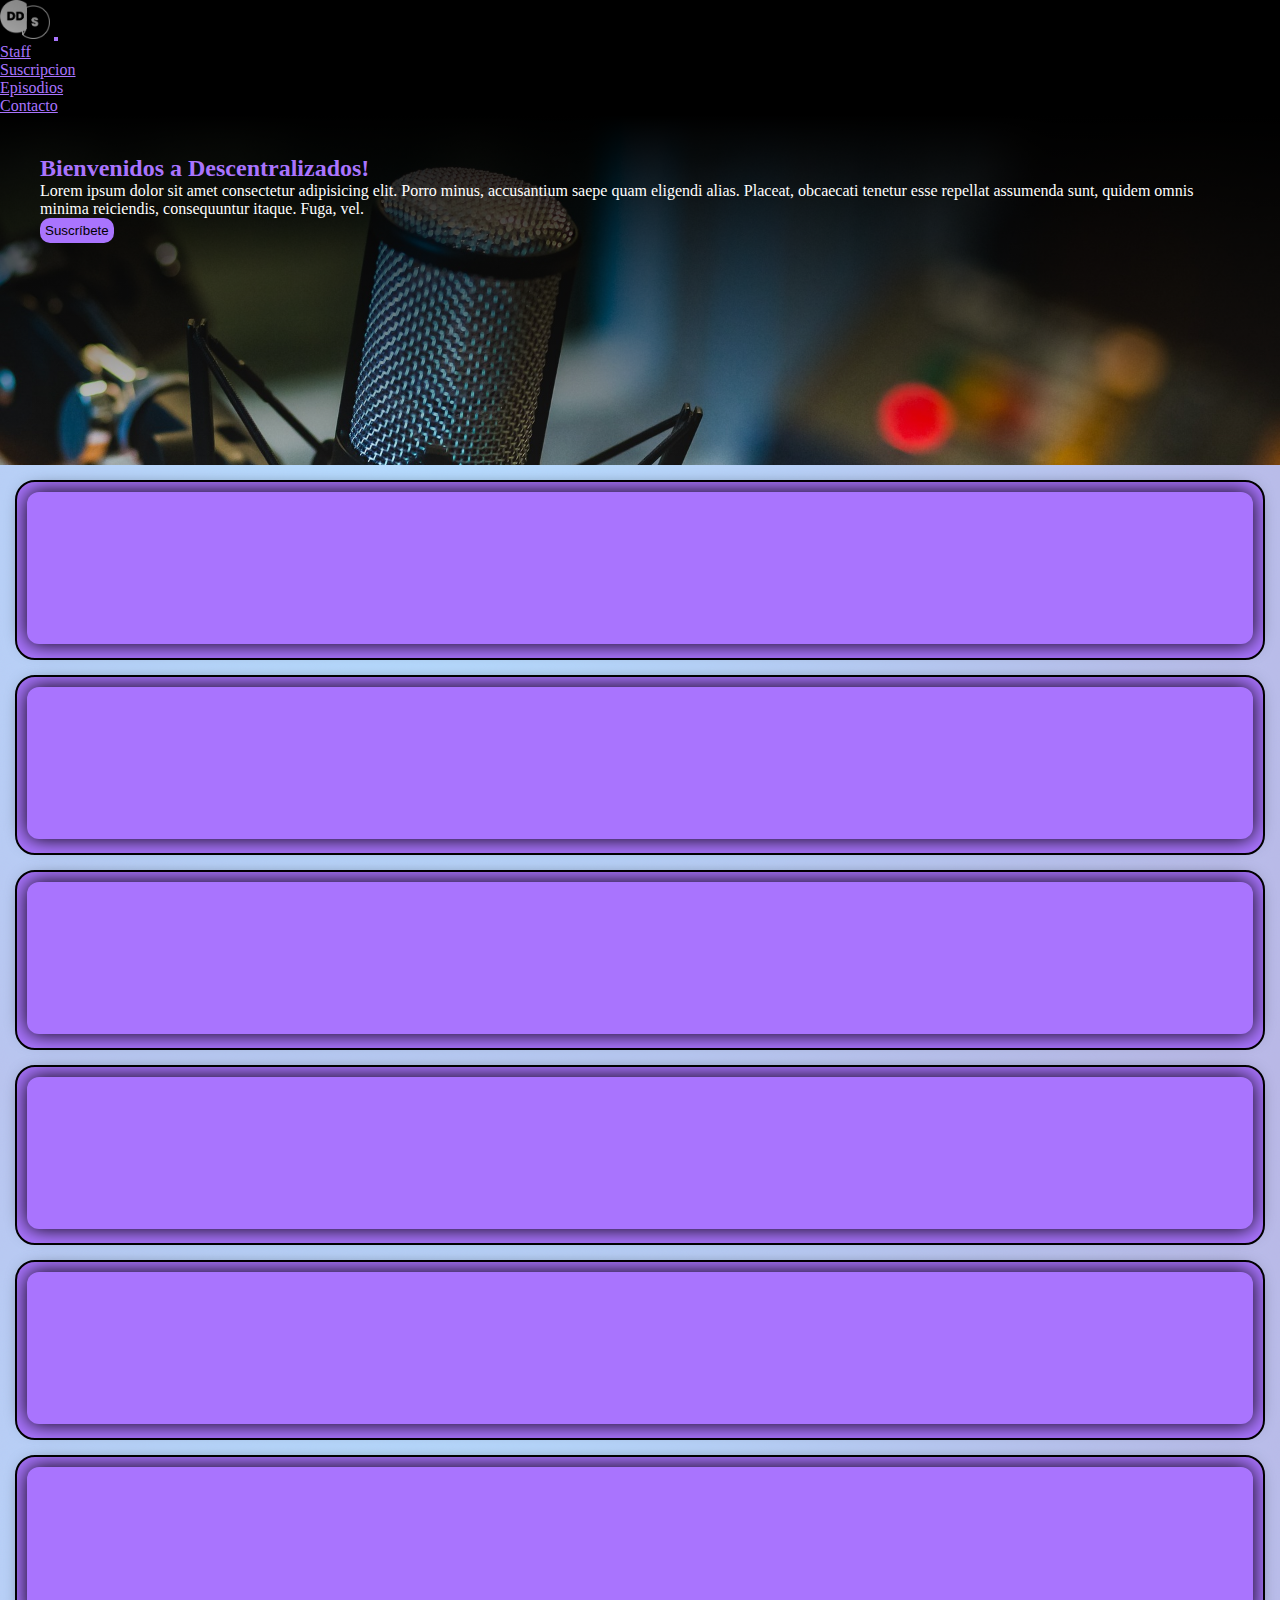
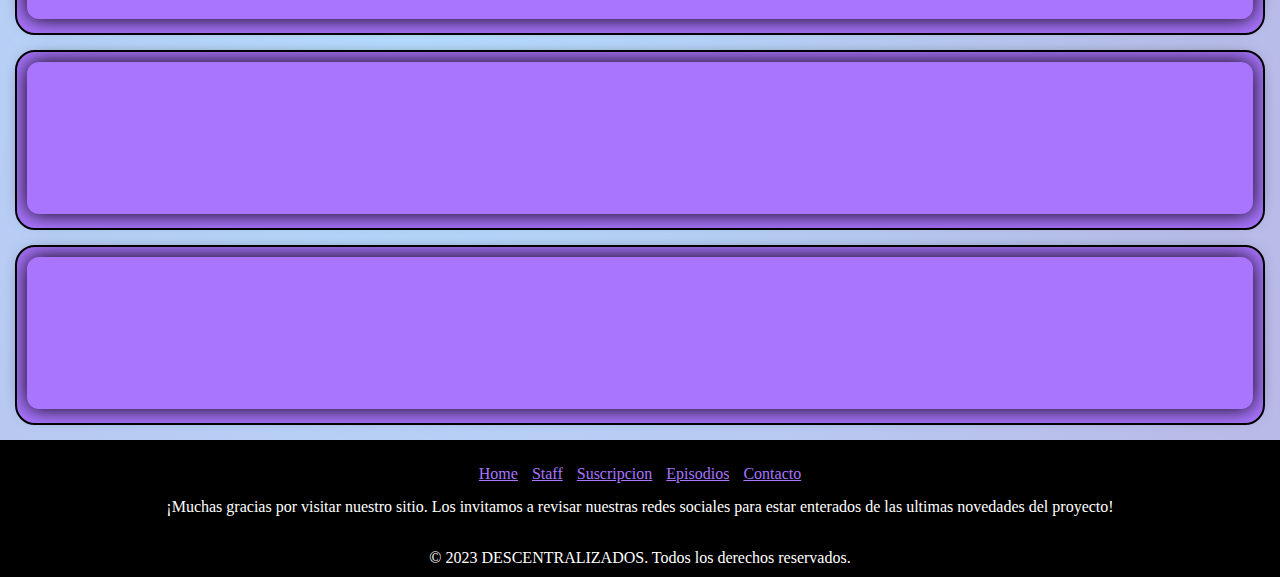
<file: index.html>
<!DOCTYPE html>
<html lang="es">
<head>
    <meta charset="UTF-8">
    <meta name="viewport" content="width=device-width, initial-scale=1.0">
    <link rel="stylesheet" href="https://cdn.jsdelivr.net/npm/bootstrap@4.6.2/dist/css/bootstrap.min.css" integrity="sha384-xOolHFLEh07PJGoPkLv1IbcEPTNtaed2xpHsD9ESMhqIYd0nLMwNLD69Npy4HI+N" crossorigin="anonymous"><!-- Version 4.6 Bootstrap - Enlace CSS BS https://getbootstrap.com/ -->
    <link rel="stylesheet" href="https://cdnjs.cloudflare.com/ajax/libs/font-awesome/6.4.0/css/all.min.css" integrity="sha512-iecdLmaskl7CVkqkXNQ/ZH/XLlvWZOJyj7Yy7tcenmpD1ypASozpmT/E0iPtmFIB46ZmdtAc9eNBvH0H/ZpiBw==" crossorigin="anonymous" referrerpolicy="no-referrer" />     <!-- Font Awesome - https://cdnjs.com/libraries/font-awesome  -->
    <link rel="stylesheet" href="style.css">
    <link rel="shortcut icon" href="Multimedia/Descentralizados Color.png" type="image/x-icon">
    <title>Descentralizados</title>
</head>

<body>
<!-- Barra de Navegacion - INICIO HTML -->
<header class="navbar navbar-expand-md bg-dark navbar-dark">
  <a class="navbar-brand" href="index.html"><img src="Multimedia/Descentralizados Color.png" alt="Logo Descentralizados"></a>
  <button class="navbar-toggler" type="button" data-toggle="collapse" data-target="#collapsibleNavbar">
      <i class="fa-solid fa-bars fa-fade" style="color: #a974fe;"></i>
  </button>
  <div class="collapse navbar-collapse" id="collapsibleNavbar">
    <ul class="navbar-nav">
      <li class="nav-item"><a class="nav-link" href="staff.html">Staff</a></li>
      <li class="nav-item"><a class="nav-link" href="suscripcion.html">Suscripcion</a></li>
      <li class="nav-item"><a class="nav-link" href="episodios.html">Episodios</a></li>
      <li class="nav-item"><a class="nav-link" href="contacto.html">Contacto</a></li>
    </ul>
  </div>  
</header>
<!-- Barra de Navegacion - FINAL HTML -->

<!-- Menu Introductorio - INICIO HTML -->
  <div class="menuHome">
    <h2>Bienvenidos a Descentralizados!</h2>
    <p>Lorem ipsum dolor sit amet consectetur adipisicing elit. Porro minus, accusantium saepe quam eligendi alias. Placeat, obcaecati tenetur esse repellat assumenda sunt, quidem omnis minima reiciendis, consequuntur itaque. Fuga, vel.</p>
    <button class="botonHome"><a href="suscripcion.html">Suscríbete</a></button>
  </div>
<!-- Menu Introductorio - FINAL HTML -->

<!-- Episodios - INICIO HTML -->
<div class="contenedorMenu">
  <iframe style="border-radius:12px" src="https://open.spotify.com/embed/episode/36jhtTAaBAgrGUNaOkL6gs?utm_source=generator" width="100%" height="152" frameBorder="0" allowfullscreen="" allow="autoplay; clipboard-write; encrypted-media; fullscreen; picture-in-picture" loading="lazy"></iframe>
</div>
<div class="contenedorMenu">
  <iframe style="border-radius:12px" src="https://open.spotify.com/embed/episode/2XREaEQm9pAJkrX5muXbEU?utm_source=generator" width="100%" height="152" frameBorder="0" allowfullscreen="" allow="autoplay; clipboard-write; encrypted-media; fullscreen; picture-in-picture" loading="lazy"></iframe>
</div>
<div class="contenedorMenu">
  <iframe style="border-radius:12px" src="https://open.spotify.com/embed/episode/1YO4WOPLbEbk5u4jvUTmdg?utm_source=generator" width="100%" height="152" frameBorder="0" allowfullscreen="" allow="autoplay; clipboard-write; encrypted-media; fullscreen; picture-in-picture" loading="lazy"></iframe>
</div>
<div class="contenedorMenu">
  <iframe style="border-radius:12px" src="https://open.spotify.com/embed/episode/7cYAQKIDZFRSmXX0Gq4DYp?utm_source=generator" width="100%" height="152" frameBorder="0" allowfullscreen="" allow="autoplay; clipboard-write; encrypted-media; fullscreen; picture-in-picture" loading="lazy"></iframe>
</div>
<div class="contenedorMenu">
  <iframe style="border-radius:12px" src="https://open.spotify.com/embed/episode/3Nn1q4bVbFsGu1psb9lOvh?utm_source=generator" width="100%" height="152" frameBorder="0" allowfullscreen="" allow="autoplay; clipboard-write; encrypted-media; fullscreen; picture-in-picture" loading="lazy"></iframe>
</div>
<div class="contenedorMenu">
  <iframe style="border-radius:12px" src="https://open.spotify.com/embed/episode/4oEmofHZTG3bTI5hqOf9H6?utm_source=generator" width="100%" height="152" frameBorder="0" allowfullscreen="" allow="autoplay; clipboard-write; encrypted-media; fullscreen; picture-in-picture" loading="lazy"></iframe>
</div>
<div class="contenedorMenu">
  <iframe style="border-radius:12px" src="https://open.spotify.com/embed/episode/2odkJjyDBw7R6q5Woi53jY?utm_source=generator" width="100%" height="152" frameBorder="0" allowfullscreen="" allow="autoplay; clipboard-write; encrypted-media; fullscreen; picture-in-picture" loading="lazy"></iframe>
</div>
<div class="contenedorMenu">
  <iframe style="border-radius:12px" src="https://open.spotify.com/embed/episode/4iYVO0EuRWA5OB7D2WST9O?utm_source=generator" width="100%" height="152" frameBorder="0" allowfullscreen="" allow="autoplay; clipboard-write; encrypted-media; fullscreen; picture-in-picture" loading="lazy"></iframe>
</div>
<!-- Episodios - INICIO HTML -->

<!-- Footer - INICIO HTML -->
<footer>
  <div class="navInferior">
    <a href="index.html">Home</a>
    <a href="staff.html">Staff</a>
    <a href="suscripcion.html">Suscripcion</a>
    <a href="episodios.html">Episodios</a>
    <a href="contacto.html">Contacto</a>
  </div>
  <p>¡Muchas gracias por visitar nuestro sitio. Los invitamos a revisar nuestras redes sociales para estar enterados de las ultimas novedades del proyecto!</p>
  <div class="redes"> 
    <a href="https://twitter.com/DDSWEB3" target="_blank" class="fa-brands fa-twitter fa-xl"></a>
    <a href="https://open.spotify.com/episode/7cYAQKIDZFRSmXX0Gq4DYp" target="_blank" class="fa-brands fa-spotify fa-xl"></a>
    <a href="https://www.twitch.tv/gamingweb3" target="_blank" class="fa-brands fa-twitch fa-xl"></a>
  </div>
  <p>© 2023 DESCENTRALIZADOS. Todos los derechos reservados.</p>
</footer>
<!-- Footer - FINAL HMTL -->

<!-- BS - SEPARATE INICIO -->
<script src="https://cdn.jsdelivr.net/npm/jquery@3.5.1/dist/jquery.slim.min.js" integrity="sha384-DfXdz2htPH0lsSSs5nCTpuj/zy4C+OGpamoFVy38MVBnE+IbbVYUew+OrCXaRkfj" crossorigin="anonymous"></script>
<script src="https://cdn.jsdelivr.net/npm/popper.js@1.16.1/dist/umd/popper.min.js" integrity="sha384-9/reFTGAW83EW2RDu2S0VKaIzap3H66lZH81PoYlFhbGU+6BZp6G7niu735Sk7lN" crossorigin="anonymous"></script>
<script src="https://cdn.jsdelivr.net/npm/bootstrap@4.6.2/dist/js/bootstrap.min.js" integrity="sha384-+sLIOodYLS7CIrQpBjl+C7nPvqq+FbNUBDunl/OZv93DB7Ln/533i8e/mZXLi/P+" crossorigin="anonymous"></script>
<!-- BS - SEPARATE FINAL -->

</body>

</html>
</file>
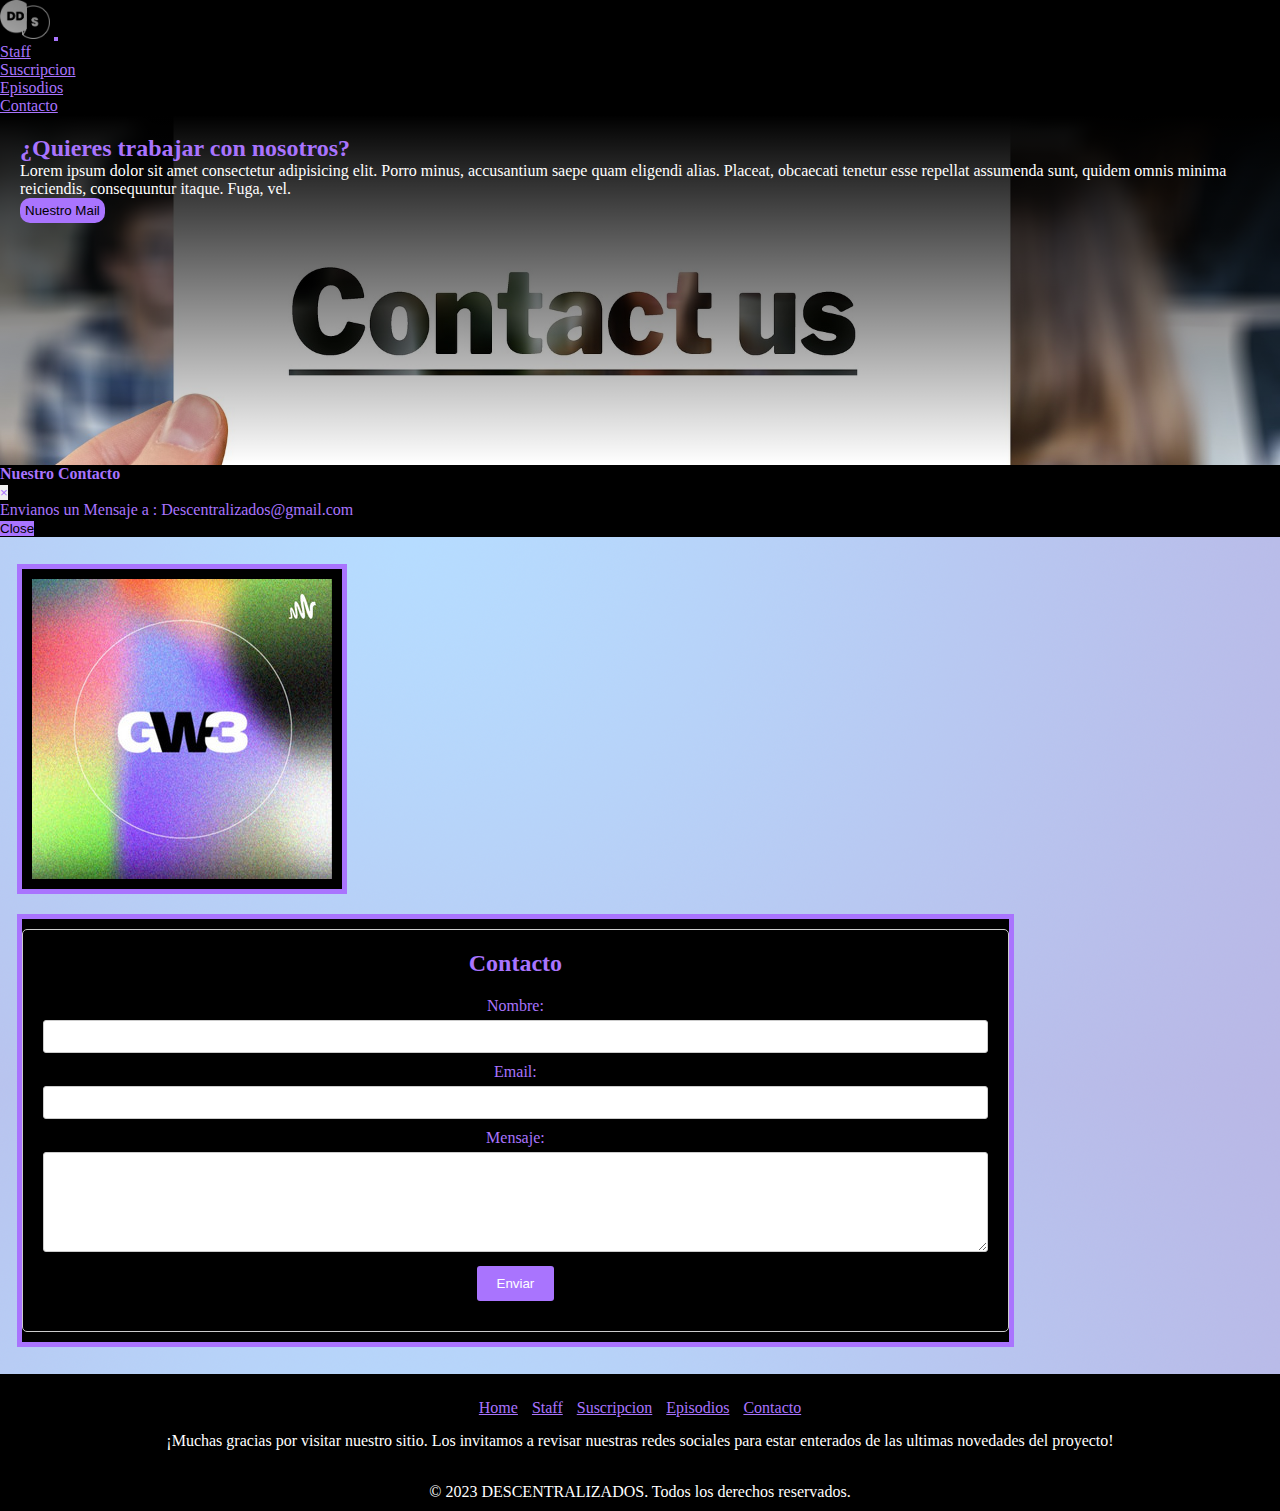
<file: contacto.html>
<!DOCTYPE html>
<html lang="es">
<head>
    <meta charset="UTF-8">
    <meta name="viewport" content="width=device-width, initial-scale=1.0">
    <link rel="stylesheet" href="https://cdn.jsdelivr.net/npm/bootstrap@4.6.2/dist/css/bootstrap.min.css" integrity="sha384-xOolHFLEh07PJGoPkLv1IbcEPTNtaed2xpHsD9ESMhqIYd0nLMwNLD69Npy4HI+N" crossorigin="anonymous"><!-- Version 4.6 Bootstrap - Enlace CSS BS https://getbootstrap.com/ -->
    <link rel="stylesheet" href="https://cdnjs.cloudflare.com/ajax/libs/font-awesome/6.4.0/css/all.min.css" integrity="sha512-iecdLmaskl7CVkqkXNQ/ZH/XLlvWZOJyj7Yy7tcenmpD1ypASozpmT/E0iPtmFIB46ZmdtAc9eNBvH0H/ZpiBw==" crossorigin="anonymous" referrerpolicy="no-referrer" />     <!-- Font Awesome - https://cdnjs.com/libraries/font-awesome  -->
    <link rel="stylesheet" href="style.css">
    <link rel="shortcut icon" href="Multimedia/Descentralizados Color.png" type="image/x-icon">
    <title>Descentralizados</title>
</head>

<body>
<!-- Barra de Navegacion - INICIO HTML -->
<header class="navbar navbar-expand-md bg-dark navbar-dark">
  <a class="navbar-brand" href="index.html"><img src="Multimedia/Descentralizados Color.png" alt="Logo Descentralizados"></a>
  <button class="navbar-toggler" type="button" data-toggle="collapse" data-target="#collapsibleNavbar">
      <i class="fa-solid fa-bars fa-fade" style="color: #a974fe;"></i>
  </button>
  <div class="collapse navbar-collapse" id="collapsibleNavbar">
    <ul class="navbar-nav">
      <li class="nav-item"><a class="nav-link" href="staff.html">Staff</a></li>
      <li class="nav-item"><a class="nav-link" href="suscripcion.html">Suscripcion</a></li>
      <li class="nav-item"><a class="nav-link" href="episodios.html">Episodios</a></li>
      <li class="nav-item"><a class="nav-link" href="contacto.html">Contacto</a></li>
    </ul>
  </div>  
</header>
<!-- Barra de Navegacion - FINAL HTML -->

<!-- Menu Introductorio - INICIO HTML -->
<div class="menuContacto">
  <h2>¿Quieres trabajar con nosotros?</h2>
  <p>Lorem ipsum dolor sit amet consectetur adipisicing elit. Porro minus, accusantium saepe quam eligendi alias. Placeat, obcaecati tenetur esse repellat assumenda sunt, quidem omnis minima reiciendis, consequuntur itaque. Fuga, vel.</p>
  <button type="button" class="botonContacto" data-toggle="modal" data-target="#myContact">Nuestro Mail</button>
</div>

<!-- Modal - CONTACTO INICIO - BOOTSRAP -->
<div class="modal" id="myContact">
  <div class="modal-dialog">
    <div class="modal-content">
      <!-- Modal Header -->
      <div class="modal-header">
        <h4 class="modal-title">Nuestro Contacto</h4>
        <button type="button" class="close" data-dismiss="modal">&times;</button>
      </div>
      <!-- Modal body -->
      <div class="modal-body">
      Envianos un Mensaje a : Descentralizados@gmail.com
      </div>
      <!-- Modal footer -->
      <div class="modal-footer">
        <button type="button" class="btn btn-danger" data-dismiss="modal">Close</button>
      </div>
    </div>
  </div>
</div>
<!-- Modal - CONTACTO FINAL - BOOTSTRAP -->

<!-- Menu Contacto - INICIO HTML -->
<div class="contenedorContact">
<div class="row">
  <div class="column-20">
    <img class="img-fluid" src="Multimedia/GamingWeb3.jpeg" alt="Imagen de ejemplo">
  </div>
  <div class="column-80">
    <div class="contactoBox">
      <h2>Contacto</h2>
      <form action="enviar.php" method="post">
        <div class="inputBox">
          <label for="nombre">Nombre:</label>
          <input type="text" id="nombre" name="nombre" required>
        </div>
        <div class="inputBox">
          <label for="email">Email:</label>
          <input type="email" id="email" name="email" required>
        </div>
        <div class="inputBox">
          <label for="mensaje">Mensaje:</label>
          <textarea id="mensaje" name="mensaje" required></textarea>
        </div>
        <div class="inputBox">
          <input type="submit" value="Enviar">
        </div>
      </form>
    </div>
  </div>
</div>
</div>
<!-- Menu Contacto - FINAL HTML -->

<!-- Footer - INICIO HTML -->
<footer>
  <div class="navInferior">
    <a href="index.html">Home</a>
    <a href="staff.html">Staff</a>
    <a href="suscripcion.html">Suscripcion</a>
    <a href="episodios.html">Episodios</a>
    <a href="contacto.html">Contacto</a>
  </div>
    <p>¡Muchas gracias por visitar nuestro sitio. Los invitamos a revisar nuestras redes sociales para estar enterados de las ultimas novedades del proyecto!</p>
    <div class="redes"> 
      <a href="https://twitter.com/DDSWEB3" target="_blank" class="fa-brands fa-twitter fa-xl"></a>
      <a href="https://open.spotify.com/episode/7cYAQKIDZFRSmXX0Gq4DYp" target="_blank" class="fa-brands fa-spotify fa-xl"></a>
      <a href="https://www.twitch.tv/gamingweb3" target="_blank" class="fa-brands fa-twitch fa-xl"></a>
    </div>
    <p>© 2023 DESCENTRALIZADOS. Todos los derechos reservados.</p>
</footer>
<!-- Footer - FINAL HMTL -->

<!-- BS - SEPARATE INICIO -->
<script src="https://cdn.jsdelivr.net/npm/jquery@3.5.1/dist/jquery.slim.min.js" integrity="sha384-DfXdz2htPH0lsSSs5nCTpuj/zy4C+OGpamoFVy38MVBnE+IbbVYUew+OrCXaRkfj" crossorigin="anonymous"></script>
<script src="https://cdn.jsdelivr.net/npm/popper.js@1.16.1/dist/umd/popper.min.js" integrity="sha384-9/reFTGAW83EW2RDu2S0VKaIzap3H66lZH81PoYlFhbGU+6BZp6G7niu735Sk7lN" crossorigin="anonymous"></script>
<script src="https://cdn.jsdelivr.net/npm/bootstrap@4.6.2/dist/js/bootstrap.min.js" integrity="sha384-+sLIOodYLS7CIrQpBjl+C7nPvqq+FbNUBDunl/OZv93DB7Ln/533i8e/mZXLi/P+" crossorigin="anonymous"></script>
<!-- BS - SEPARATE FINAL -->

</body>

</html>
</file>
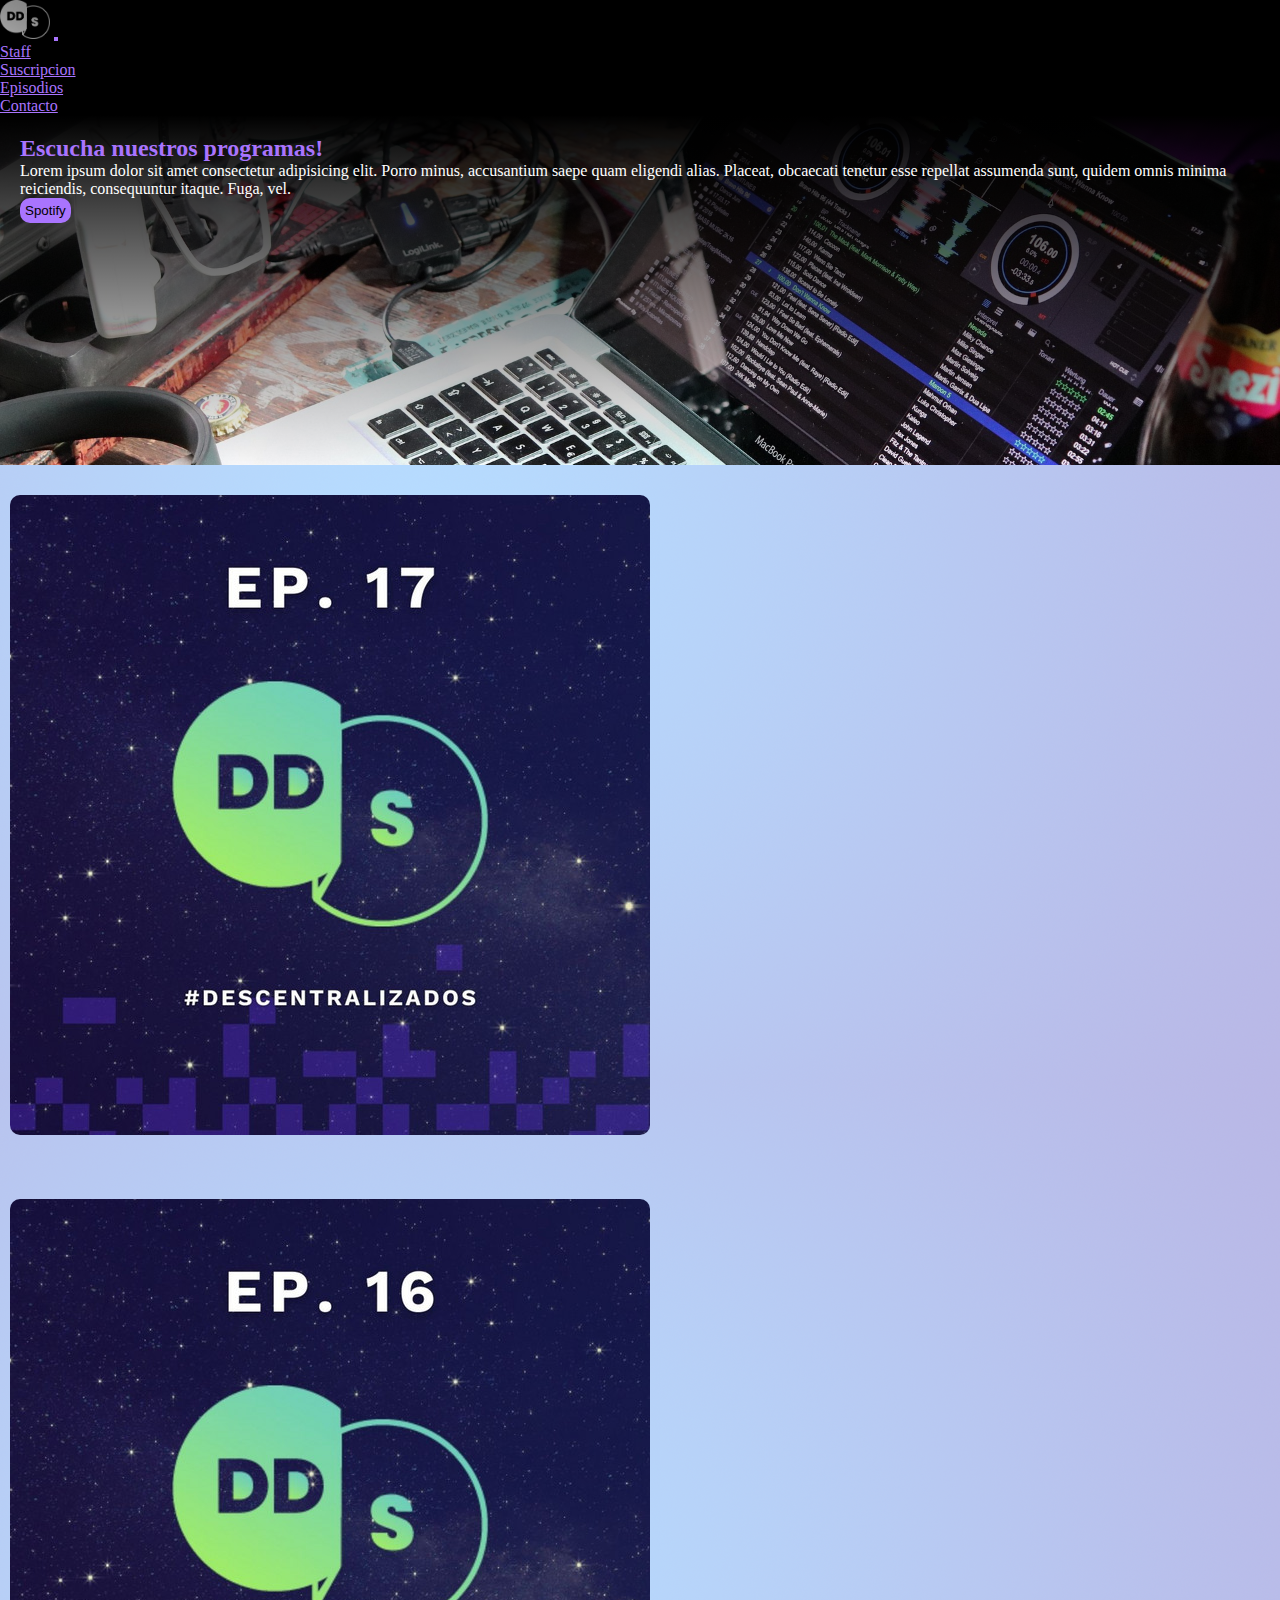
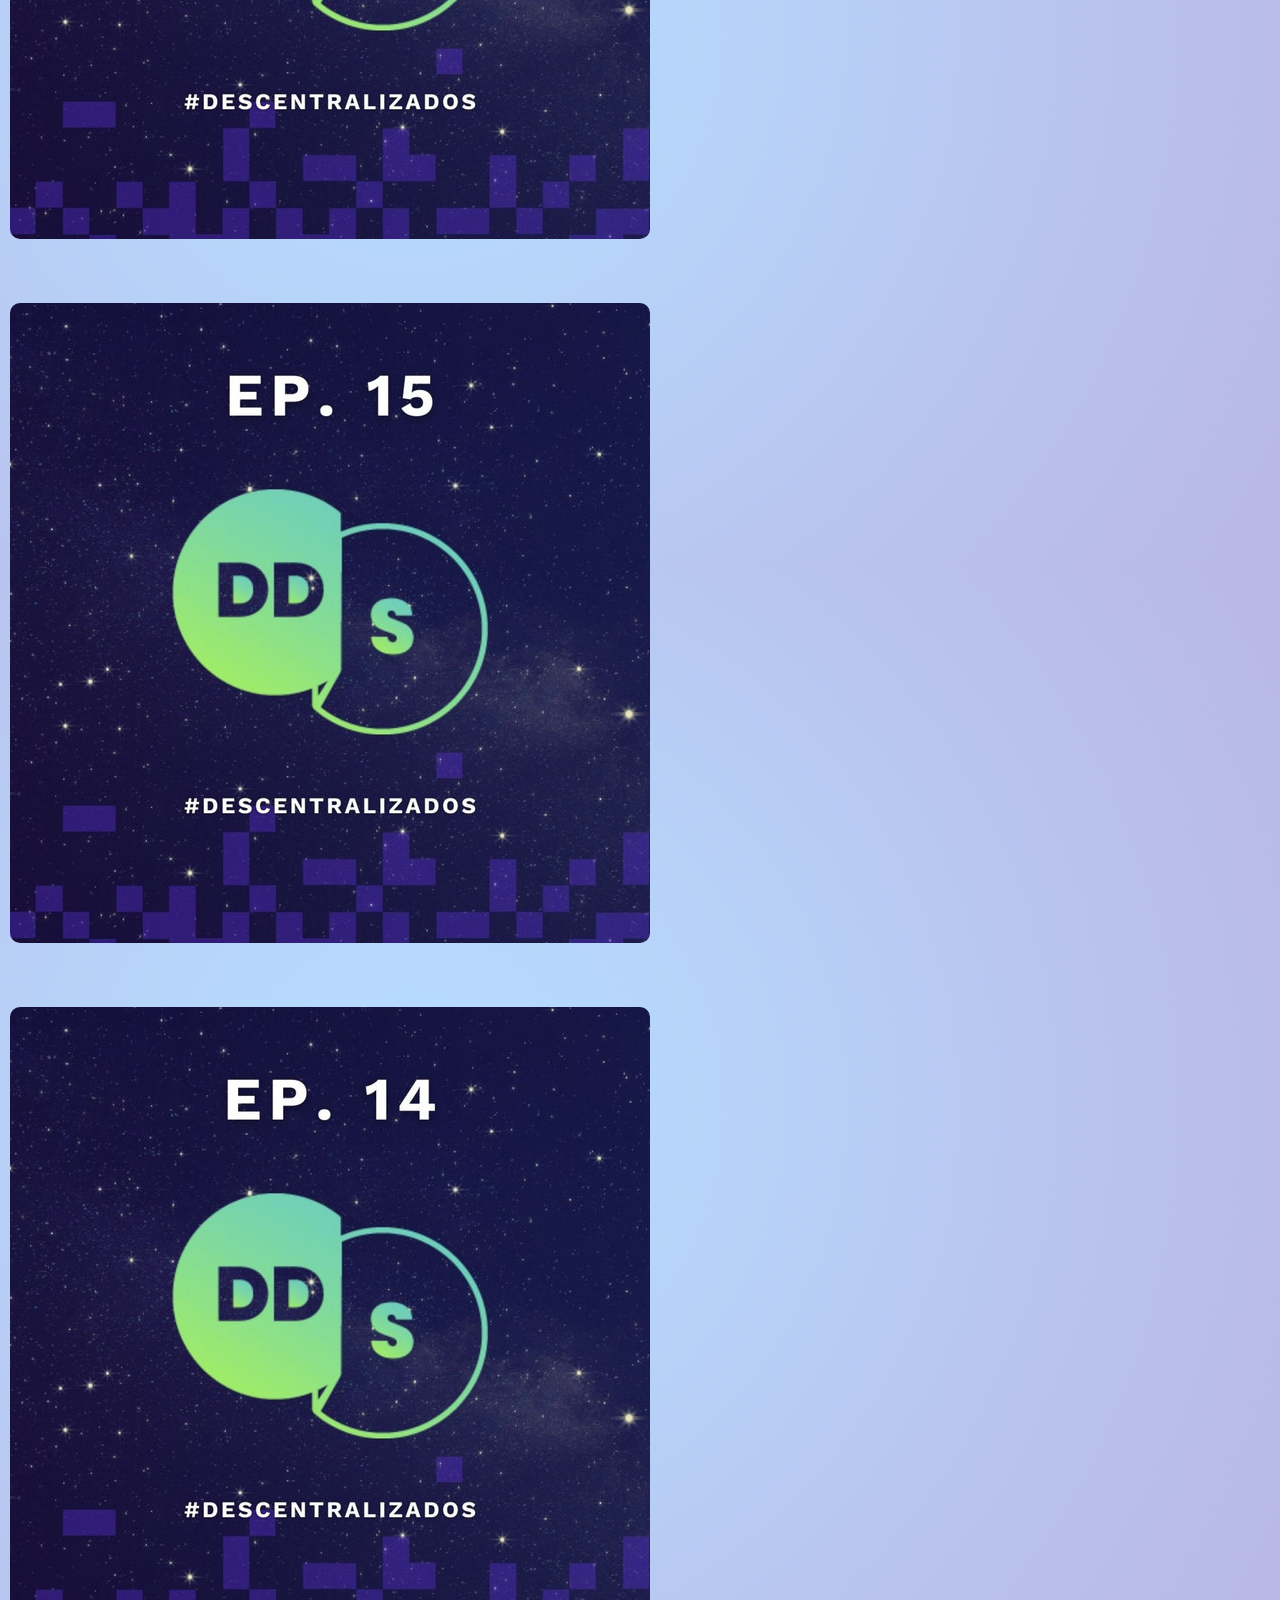
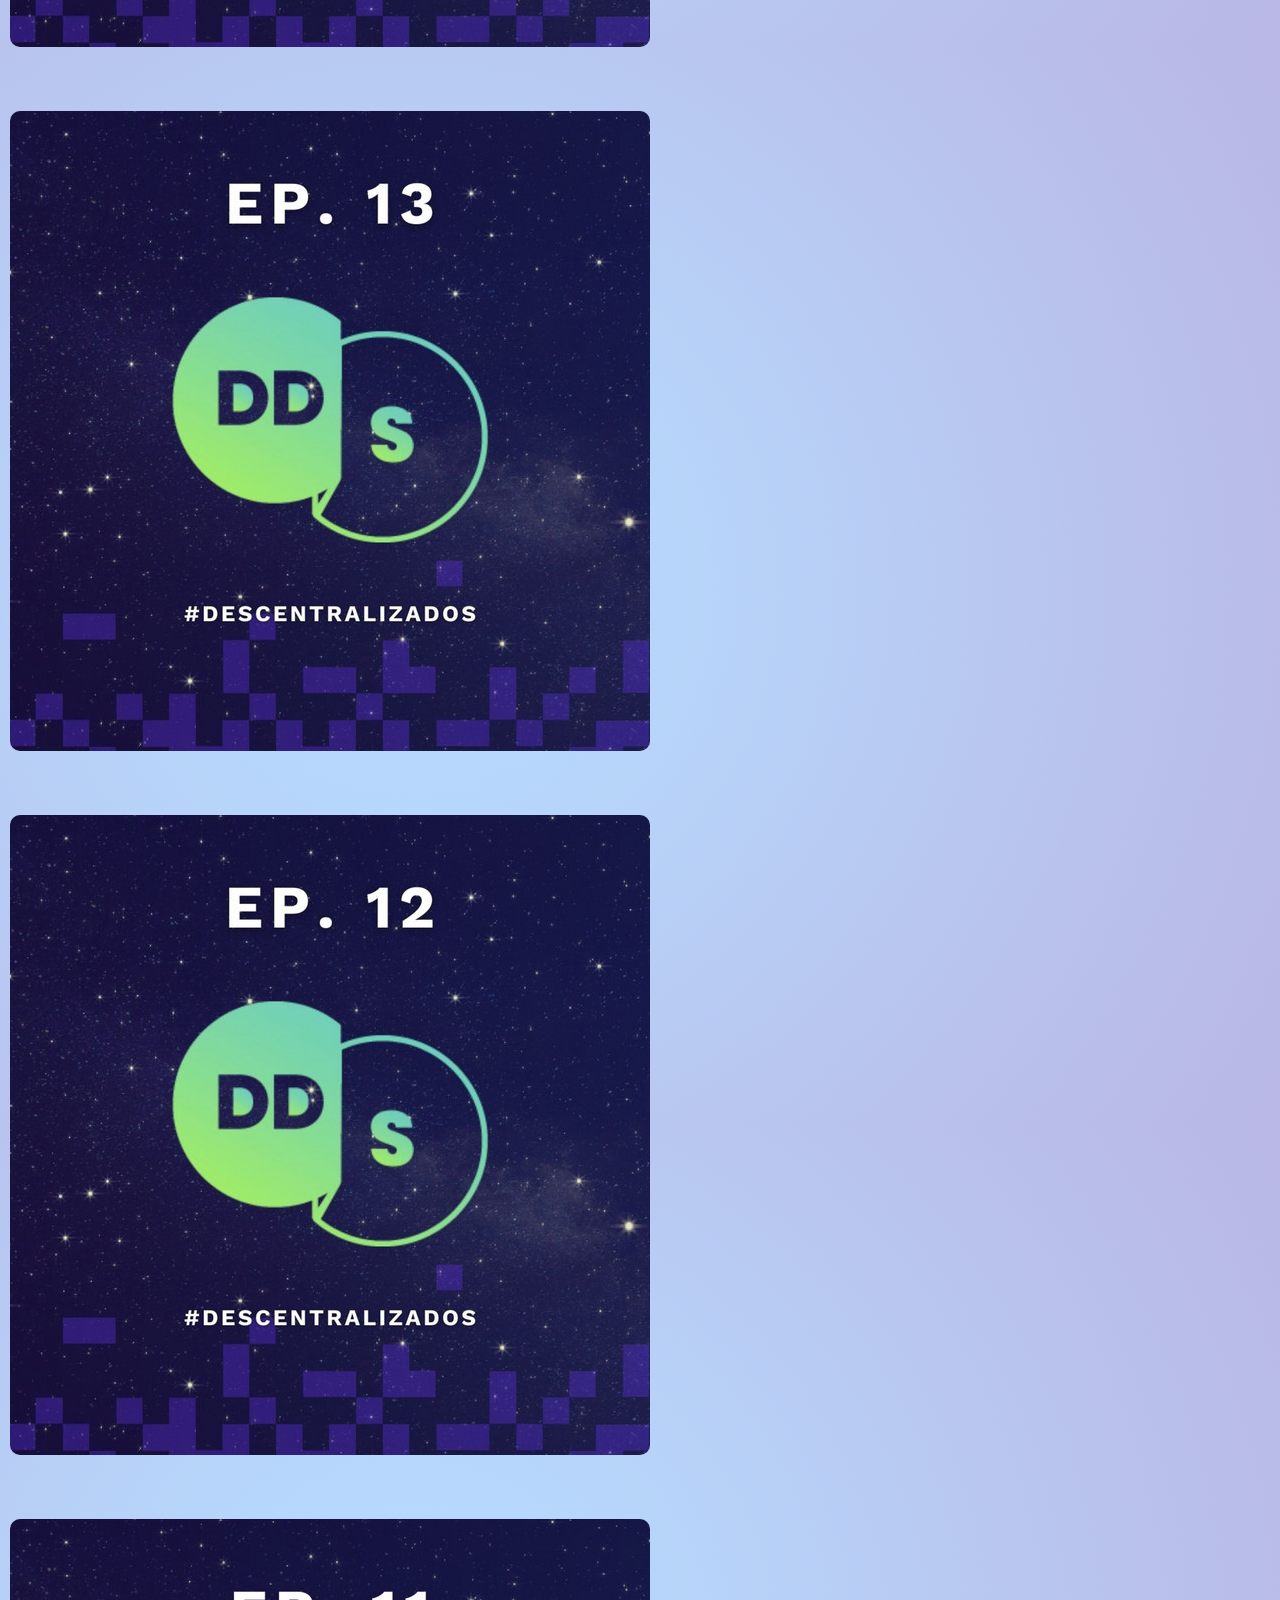
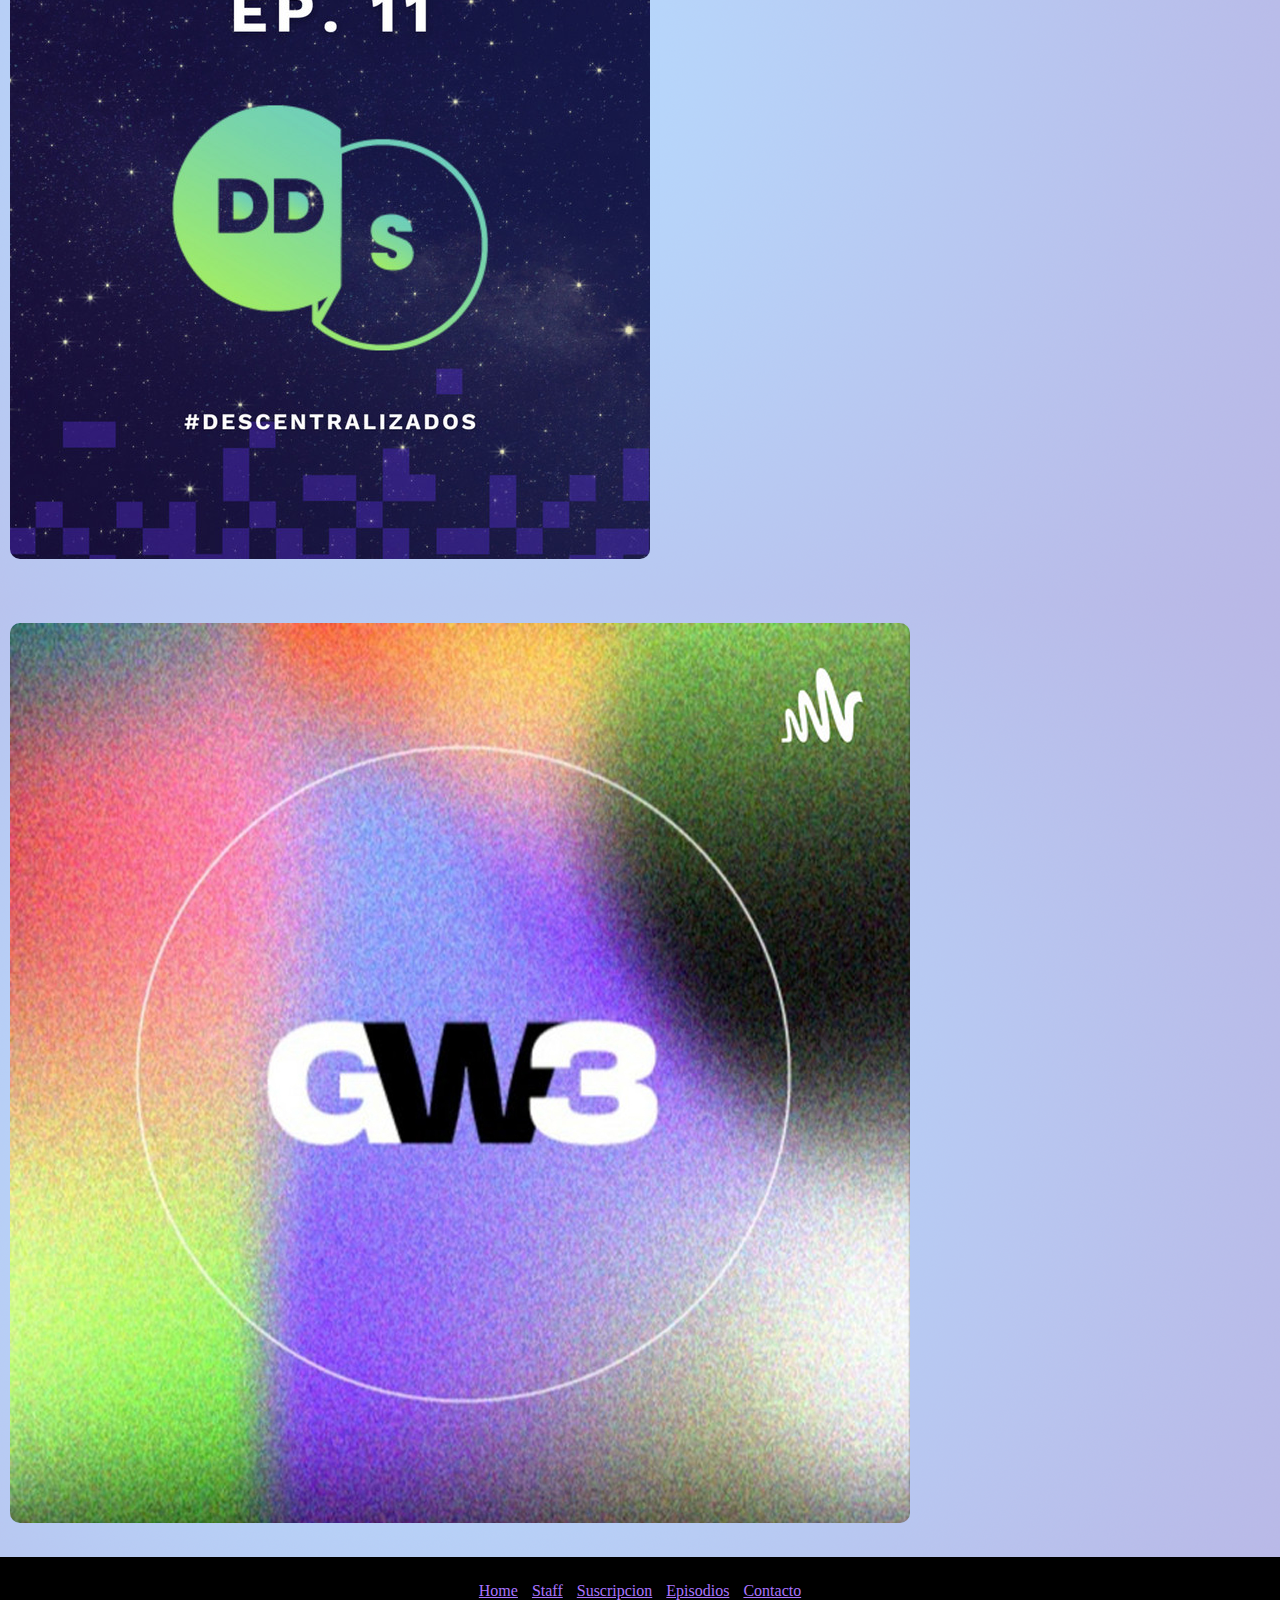
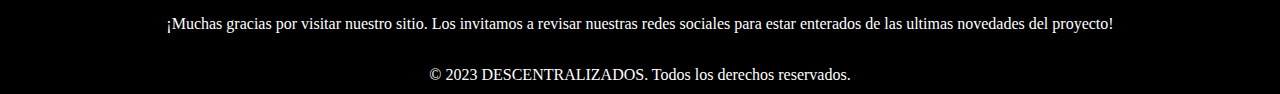
<file: episodios.html>
<!DOCTYPE html>
<html lang="es">
<head>
    <meta charset="UTF-8">
    <meta name="viewport" content="width=device-width, initial-scale=1.0">
    <link rel="stylesheet" href="https://cdn.jsdelivr.net/npm/bootstrap@4.6.2/dist/css/bootstrap.min.css" integrity="sha384-xOolHFLEh07PJGoPkLv1IbcEPTNtaed2xpHsD9ESMhqIYd0nLMwNLD69Npy4HI+N" crossorigin="anonymous"><!-- Version 4.6 Bootstrap - Enlace CSS BS https://getbootstrap.com/ -->
    <link rel="stylesheet" href="https://cdnjs.cloudflare.com/ajax/libs/font-awesome/6.4.0/css/all.min.css" integrity="sha512-iecdLmaskl7CVkqkXNQ/ZH/XLlvWZOJyj7Yy7tcenmpD1ypASozpmT/E0iPtmFIB46ZmdtAc9eNBvH0H/ZpiBw==" crossorigin="anonymous" referrerpolicy="no-referrer" />     <!-- Font Awesome - https://cdnjs.com/libraries/font-awesome  -->
    <link rel="stylesheet" href="style.css">
    <link rel="shortcut icon" href="Multimedia/Descentralizados Color.png" type="image/x-icon">
    <title>Descentralizados</title>
</head>

<body>
<!-- Barra de Navegacion - INICIO HTML -->
<header class="navbar navbar-expand-md bg-dark navbar-dark">
  <a class="navbar-brand" href="index.html"><img src="Multimedia/Descentralizados Color.png" alt="Logo Descentralizados"></a>
  <button class="navbar-toggler" type="button" data-toggle="collapse" data-target="#collapsibleNavbar">
      <i class="fa-solid fa-bars fa-fade" style="color: #a974fe;"></i>
  </button>
  <div class="collapse navbar-collapse" id="collapsibleNavbar">
    <ul class="navbar-nav">
      <li class="nav-item"><a class="nav-link" href="staff.html">Staff</a></li>
      <li class="nav-item"><a class="nav-link" href="suscripcion.html">Suscripcion</a></li>
      <li class="nav-item"><a class="nav-link" href="episodios.html">Episodios</a></li>
      <li class="nav-item"><a class="nav-link" href="contacto.html">Contacto</a></li>
    </ul>
  </div>  
</header>
<!-- Barra de Navegacion - FINAL HTML -->

<!-- Menu Introductorio - INICIO HTML -->
<div class="menuEpisod">
  <h2>Escucha nuestros programas!</h2>
  <p>Lorem ipsum dolor sit amet consectetur adipisicing elit. Porro minus, accusantium saepe quam eligendi alias. Placeat, obcaecati tenetur esse repellat assumenda sunt, quidem omnis minima reiciendis, consequuntur itaque. Fuga, vel.</p>
  <button class="botonEpisod"><a href="https://open.spotify.com/episode/7cYAQKIDZFRSmXX0Gq4DYp" target="_blank">Spotify</a></button>
</div>
<!-- Menu Introductorio - FINAL HTML -->

<!-- Four columns: 25% width on medium and up -->
<div class="container">
  <div class="row">
    <div class="col-md">
      <div class="imgEpisodios">
      <a href=""><img src="Multimedia/Episodio 17.jpeg" alt="17" class="img-fluid"></a>
      </div>
    </div>
    <div class="col-md">
      <div class="imgEpisodios">
      <a href=""><img src="Multimedia/Episodio 16.jpeg" alt="16" class="img-fluid"></a>
      </div>
    </div>
    <div class="col-md">
      <div class="imgEpisodios">
      <a href=""><img src="Multimedia/Episodio 15.jpeg" alt="15" class="img-fluid"></a>
      </div>
    </div>
    <div class="col-md">
      <div class="imgEpisodios">
      <a href=""><img src="Multimedia/Episodio 14.jpeg" alt="14" class="img-fluid"></a>
      </div>
    </div>
  </div>
  <div class="row">
    <div class="col-md">
      <div class="imgEpisodios">
      <a href=""><img src="Multimedia/Episodio 13.jpeg" alt="13" class="img-fluid"></a>
      </div>
    </div>
    <div class="col-md">
      <div class="imgEpisodios">
      <a href=""><img src="Multimedia/Episodio 12.jpeg" alt="12" class="img-fluid"></a>
      </div>
    </div>
    <div class="col-md">
      <div class="imgEpisodios">
      <a href=""><img src="Multimedia/Episodio 11.jpeg" alt="11" class="img-fluid"></a>
      </div>
    </div>
    <div class="col-md">
      <div class="imgEpisodios">
      <a href=""><img src="Multimedia/Episodio 10.jpeg" alt="10" class="img-fluid"></a>
      </div>
    </div>
  </div>
</div>

<!-- Footer - INICIO HTML -->
<footer>
  <div class="navInferior">
    <a href="index.html">Home</a>
    <a href="staff.html">Staff</a>
    <a href="suscripcion.html">Suscripcion</a>
    <a href="episodios.html">Episodios</a>
    <a href="contacto.html">Contacto</a>
  </div>
    <p>¡Muchas gracias por visitar nuestro sitio. Los invitamos a revisar nuestras redes sociales para estar enterados de las ultimas novedades del proyecto!</p>
  <div class="redes"> 
    <a href="https://twitter.com/DDSWEB3" target="_blank" class="fa-brands fa-twitter fa-xl"></a>
    <a href="https://open.spotify.com/episode/7cYAQKIDZFRSmXX0Gq4DYp" target="_blank" class="fa-brands fa-spotify fa-xl"></a>
    <a href="https://www.twitch.tv/gamingweb3" target="_blank" class="fa-brands fa-twitch fa-xl"></a>
  </div>
<p>© 2023 DESCENTRALIZADOS. Todos los derechos reservados.</p>
</footer>
<!-- Footer - FINAL HMTL -->

<!-- BS - SEPARATE INICIO -->
<script src="https://cdn.jsdelivr.net/npm/jquery@3.5.1/dist/jquery.slim.min.js" integrity="sha384-DfXdz2htPH0lsSSs5nCTpuj/zy4C+OGpamoFVy38MVBnE+IbbVYUew+OrCXaRkfj" crossorigin="anonymous"></script>
<script src="https://cdn.jsdelivr.net/npm/popper.js@1.16.1/dist/umd/popper.min.js" integrity="sha384-9/reFTGAW83EW2RDu2S0VKaIzap3H66lZH81PoYlFhbGU+6BZp6G7niu735Sk7lN" crossorigin="anonymous"></script>
<script src="https://cdn.jsdelivr.net/npm/bootstrap@4.6.2/dist/js/bootstrap.min.js" integrity="sha384-+sLIOodYLS7CIrQpBjl+C7nPvqq+FbNUBDunl/OZv93DB7Ln/533i8e/mZXLi/P+" crossorigin="anonymous"></script>
<!-- BS - SEPARATE FINAL -->
</body>

</html>
</file>
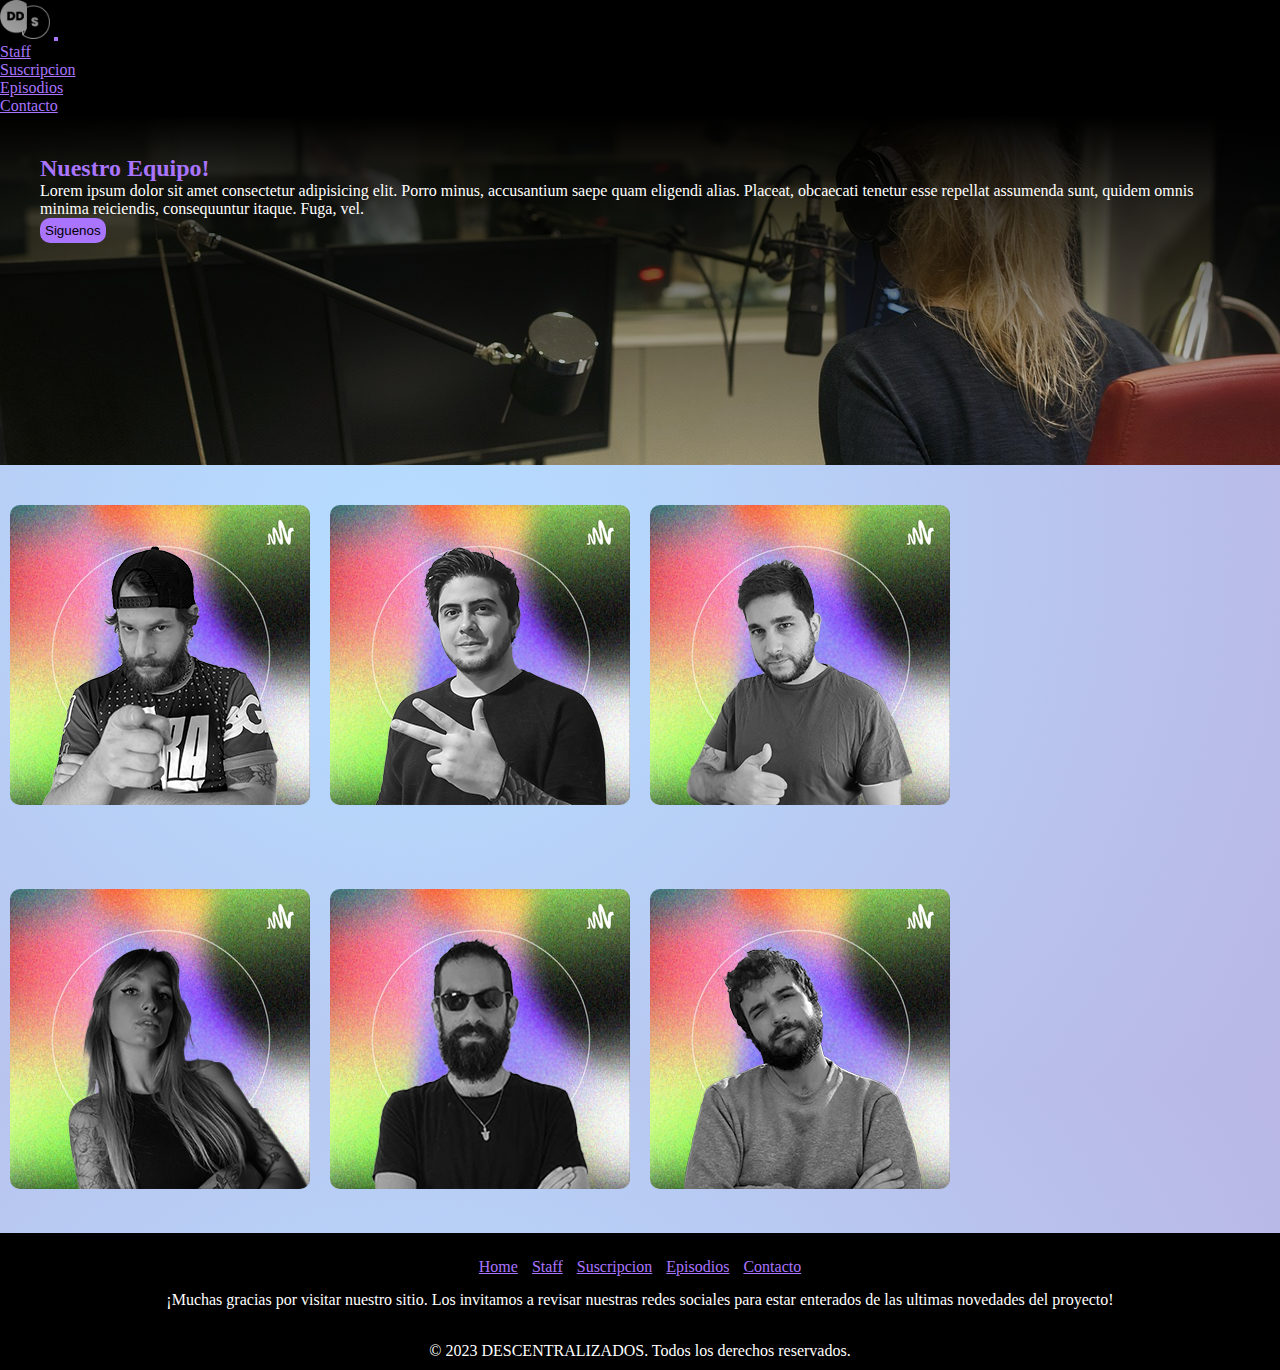
<file: staff.html>
<!DOCTYPE html>
<html lang="es">
<head>
    <meta charset="UTF-8">
    <meta name="viewport" content="width=device-width, initial-scale=1.0">
    <link rel="stylesheet" href="https://cdn.jsdelivr.net/npm/bootstrap@4.6.2/dist/css/bootstrap.min.css" integrity="sha384-xOolHFLEh07PJGoPkLv1IbcEPTNtaed2xpHsD9ESMhqIYd0nLMwNLD69Npy4HI+N" crossorigin="anonymous"><!-- Version 4.6 Bootstrap - Enlace CSS BS https://getbootstrap.com/ -->
    <link rel="stylesheet" href="https://cdnjs.cloudflare.com/ajax/libs/font-awesome/6.4.0/css/all.min.css" integrity="sha512-iecdLmaskl7CVkqkXNQ/ZH/XLlvWZOJyj7Yy7tcenmpD1ypASozpmT/E0iPtmFIB46ZmdtAc9eNBvH0H/ZpiBw==" crossorigin="anonymous" referrerpolicy="no-referrer" /><!-- Font Awesome - https://cdnjs.com/libraries/font-awesome  -->
    <link rel="stylesheet" href="style.css">
    <link rel="shortcut icon" href="Multimedia/Descentralizados Color.png" type="image/x-icon">
    <title>Descentralizados</title>
</head>

<body>
<!-- Barra de Navegacion - INICIO HTML -->
<header>
    <div class="navbar navbar-expand-md bg-dark navbar-dark">
      <a class="navbar-brand" href="index.html"><img src="Multimedia/Descentralizados Color.png" alt="Logo Descentralizados"></a>
      <button class="navbar-toggler" type="button" data-toggle="collapse" data-target="#collapsibleNavbar">
          <i class="fa-solid fa-bars fa-fade" style="color: #a974fe;"></i>
      </button>
    <div class="collapse navbar-collapse" id="collapsibleNavbar">
      <ul class="navbar-nav">
        <li class="nav-item"><a class="nav-link" href="staff.html">Staff</a></li>
        <li class="nav-item"><a class="nav-link" href="suscripcion.html">Suscripcion</a></li>
        <li class="nav-item"><a class="nav-link" href="episodios.html">Episodios</a></li>
        <li class="nav-item"><a class="nav-link" href="contacto.html">Contacto</a></li>
      </ul>
    </div>  
</header>
<!-- Barra de Navegacion - FINAL HTML -->

<!-- Menu Introductorio - INICIO HTML -->
    <div class="menuStaff">
      <h2>Nuestro Equipo!</h2>
      <p>Lorem ipsum dolor sit amet consectetur adipisicing elit. Porro minus, accusantium saepe quam eligendi alias. Placeat, obcaecati tenetur esse repellat assumenda sunt, quidem omnis minima reiciendis, consequuntur itaque. Fuga, vel.</p>
      <button class="botonStaff"><a href="https://twitter.com/DDSWEB3" target="_blank">Siguenos</a></button>
    </div>
<!-- Menu Introductorio - FINAL HTML -->

<!-- Body Staff - INICIO HTML -->
<div class="container">
  <div class="row">
<!-- RALO -->
    <div class="col-md-4">
      <div class="image-container">
        <img src="Multimedia/staff-ralo.png" alt="Ralo" class="img-fluid">
        <div class="overlay">
          <h2>Ralo</h2>
          <div class="social-icons">
            <a href="https://twitter.com/radioralo" target="_blank"><i class="fa-brands fa-twitter fa-xl"></i></a>
            <a href="https://www.instagram.com/radioralo/" target="_blank"><i class="fa-brands fa-instagram fa-xl"></i></a>
            <a href="https://www.twitch.tv/radioralo" target="_blank"><i class="fa-brands fa-twitch fa-xl"></i></a>
          </div>
        </div>
      </div>
    </div>
<!-- KAMISAMA -->
    <div class="col-md-4">
      <div class="image-container">
        <img src="Multimedia/staff-kami.png" alt="Kamisama" class="img-fluid">
        <div class="overlay">
          <h2>Kamisama</h2>
          <div class="social-icons">
            <a href="https://twitter.com/Kamisama4e" target="_blank"><i class="fa-brands fa-twitter fa-xl"></i></a>
            <a href="https://www.instagram.com/kamisama4e/" target="_blank"><i class="fa-brands fa-instagram fa-xl"></i></a>
            <a href="https://www.twitch.tv/kamisama4e" target="_blank"><i class="fa-brands fa-twitch fa-xl"></i></a>
          </div>
        </div>
      </div>
    </div>
<!-- SONLE -->
    <div class="col-md-4">
        <div class="image-container">
          <img src="Multimedia/staff-sonle.png" alt="SonLe" class="img-fluid">
          <div class="overlay">
            <h2>SonLe</h2>
            <div class="social-icons">
              <a href="https://twitter.com/SonLenonidas" target="_blank"><i class="fa-brands fa-twitter fa-xl"></i></a>
              <a href="https://www.instagram.com/sonlenonidas/" target="_blank"><i class="fa-brands fa-instagram fa-xl"></i></a>
              <a href="https://www.twitch.tv/cottirossi" target="_blank"><i class="fa-brands fa-twitch fa-xl"></i></a>
            </div>
          </div>
        </div>
    </div>
  </div>

  <div class="row">
<!-- COTTIROSSI -->
    <div class="col-md-4">
      <div class="image-container">
        <img src="Multimedia/staff-cotti.png" alt="Imagen" class="img-fluid">
        <div class="overlay">
          <h2>CottiRossi</h2>
          <div class="social-icons"> </a>
            <a href="https://twitter.com/CottiRossi" target="_blank"><i class="fa-brands fa-twitter fa-xl"></i></a>
            <a href="https://www.instagram.com/cottirossi/" target="_blank"><i class="fa-brands fa-instagram fa-xl"></i></a>
            <a href="https://www.twitch.tv/cottirossi" target="_blank"><i class="fa-brands fa-twitch fa-xl"></i></a>
          </div>
        </div>
      </div>
    </div>
<!-- MEATVALUE -->
    <div class="col-md-4">
      <div class="image-container">
        <img src="Multimedia/staff-meat.png" alt="MeatValue" class="img-fluid">
        <div class="overlay">
          <h2>MeatValue</h2>
          <div class="social-icons">
            <a href="https://twitter.com/MeatValue" target="_blank"><i class="fa-brands fa-twitter fa-xl"></i></a>
            <a href="https://www.twitch.tv/meatvalue" target="_blank"><i class="fa-brands fa-twitch fa-xl"></i></a>
          </div>
        </div>
      </div>
    </div>
<!-- SR -->
    <div class="col-md-4">
      <div class="image-container">
        <img src="Multimedia/staff-nearly.png" alt="Nearly" class="img-fluid">
        <div class="overlay">
          <h2>SrNearly</h2>
          <div class="social-icons">
            <a href="https://twitter.com/SrNearly" target="_blank"><i class="fa-brands fa-twitter fa-xl"></i></a>
            <a href="https://www.twitch.tv/srnearly" target="_blank"><i class="fa-brands fa-twitch fa-xl"></i></a>
          </div>
        </div>
      </div>
    </div>
  </div>
</div>

<!-- Body Staff - FINAL HTML -->

<!-- Footer - INICIO HTML -->
<footer>
  <div class="navInferior">
    <a href="index.html">Home</a>
    <a href="staff.html">Staff</a>
    <a href="suscripcion.html">Suscripcion</a>
    <a href="episodios.html">Episodios</a>
    <a href="contacto.html">Contacto</a>
  </div>
    <p>¡Muchas gracias por visitar nuestro sitio. Los invitamos a revisar nuestras redes sociales para estar enterados de las ultimas novedades del proyecto!</p>
    <div class="redes"> 
      <a href="https://twitter.com/DDSWEB3" target="_blank" class="fa-brands fa-twitter fa-xl"></a>
      <a href="https://open.spotify.com/episode/7cYAQKIDZFRSmXX0Gq4DYp" target="_blank" class="fa-brands fa-spotify fa-xl"></a>
      <a href="https://www.twitch.tv/gamingweb3" target="_blank" class="fa-brands fa-twitch fa-xl"></a>
    </div>
    <p>© 2023 DESCENTRALIZADOS. Todos los derechos reservados.</p>
</footer>
<!-- Footer - FINAL HMTL -->

<!-- BS - SEPARATE INICIO -->
<script src="https://cdn.jsdelivr.net/npm/jquery@3.5.1/dist/jquery.slim.min.js" integrity="sha384-DfXdz2htPH0lsSSs5nCTpuj/zy4C+OGpamoFVy38MVBnE+IbbVYUew+OrCXaRkfj" crossorigin="anonymous"></script>
<script src="https://cdn.jsdelivr.net/npm/popper.js@1.16.1/dist/umd/popper.min.js" integrity="sha384-9/reFTGAW83EW2RDu2S0VKaIzap3H66lZH81PoYlFhbGU+6BZp6G7niu735Sk7lN" crossorigin="anonymous"></script>
<script src="https://cdn.jsdelivr.net/npm/bootstrap@4.6.2/dist/js/bootstrap.min.js" integrity="sha384-+sLIOodYLS7CIrQpBjl+C7nPvqq+FbNUBDunl/OZv93DB7Ln/533i8e/mZXLi/P+" crossorigin="anonymous"></script>
<!-- BS - SEPARATE FINAL -->

</body>

</html>
</file>
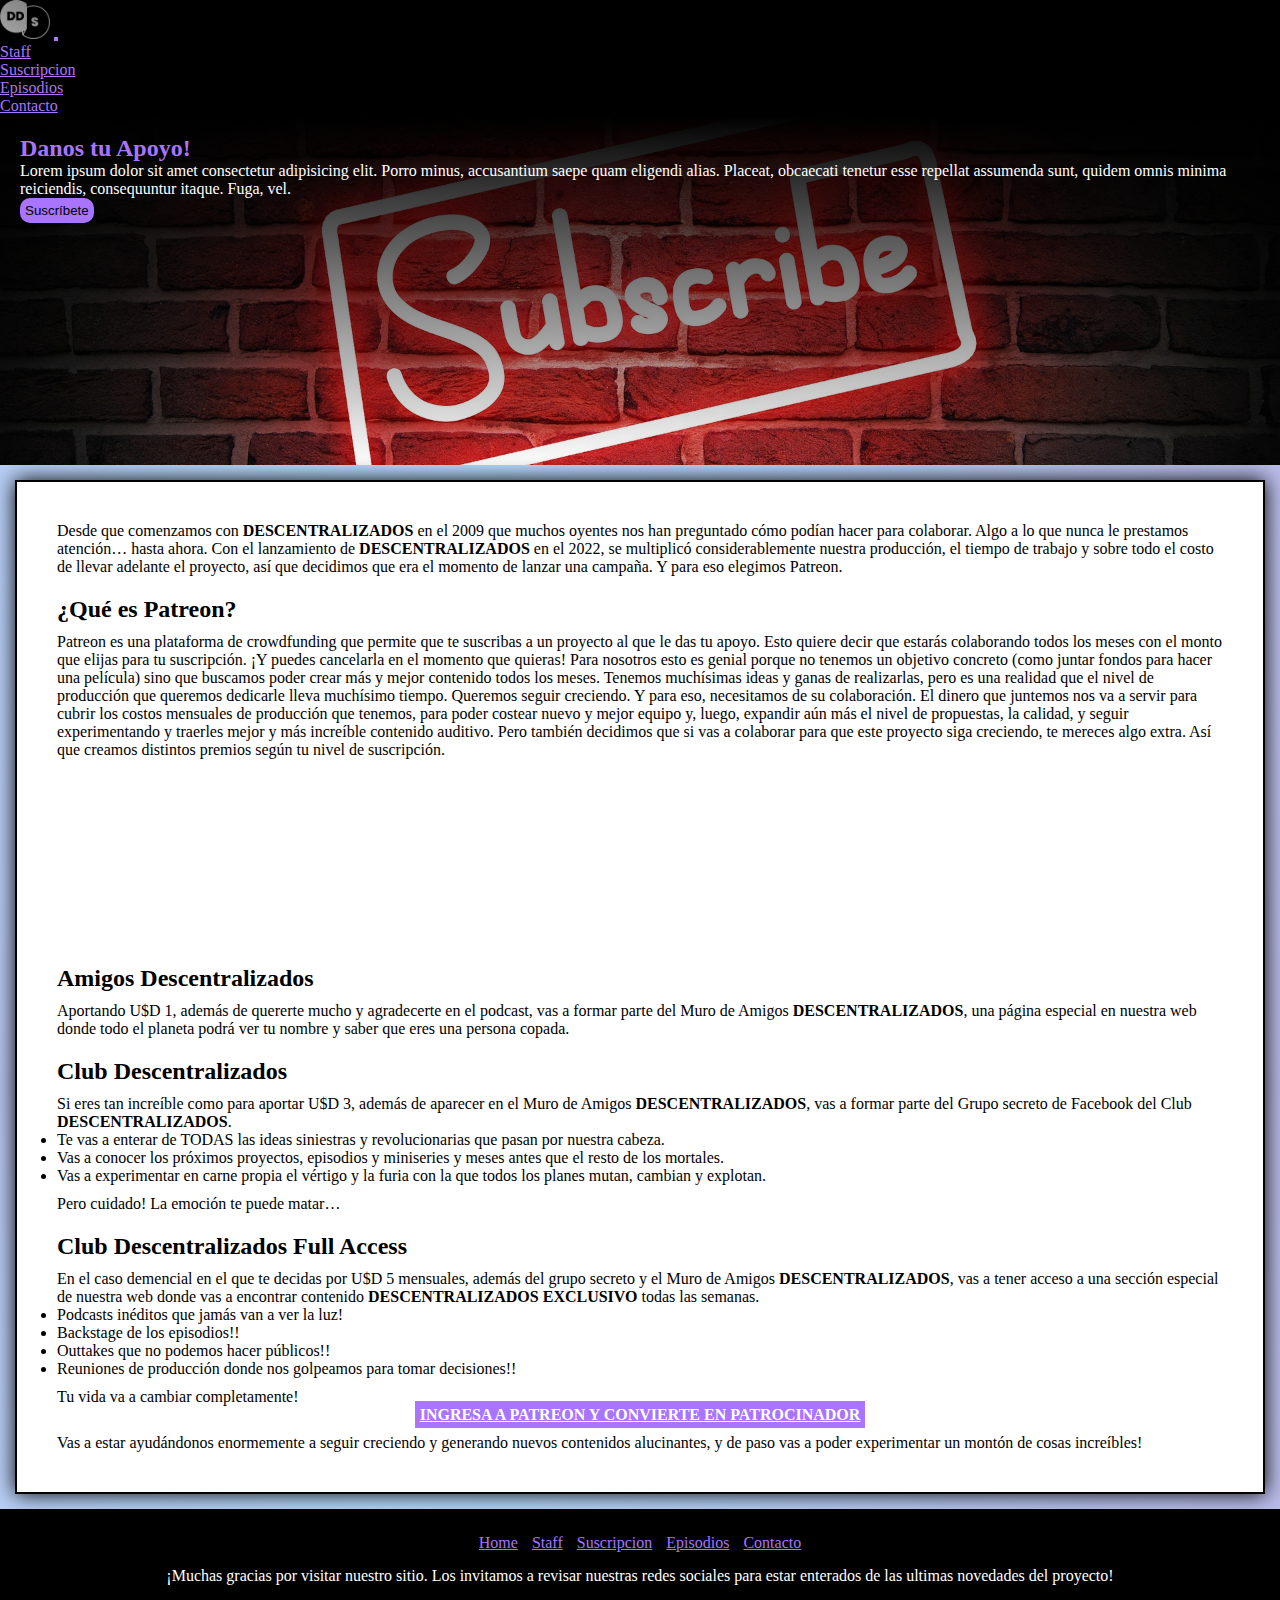
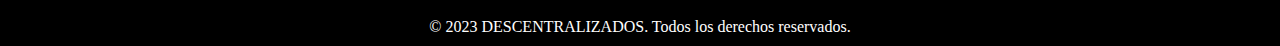
<file: suscripcion.html>
<!DOCTYPE html>
<html lang="es">
<head>
    <meta charset="UTF-8">
    <meta name="viewport" content="width=device-width, initial-scale=1.0">
    <link rel="stylesheet" href="https://cdn.jsdelivr.net/npm/bootstrap@4.6.2/dist/css/bootstrap.min.css" integrity="sha384-xOolHFLEh07PJGoPkLv1IbcEPTNtaed2xpHsD9ESMhqIYd0nLMwNLD69Npy4HI+N" crossorigin="anonymous"><!-- Version 4.6 Bootstrap - Enlace CSS BS https://getbootstrap.com/ -->
    <link rel="stylesheet" href="https://cdnjs.cloudflare.com/ajax/libs/font-awesome/6.4.0/css/all.min.css" integrity="sha512-iecdLmaskl7CVkqkXNQ/ZH/XLlvWZOJyj7Yy7tcenmpD1ypASozpmT/E0iPtmFIB46ZmdtAc9eNBvH0H/ZpiBw==" crossorigin="anonymous" referrerpolicy="no-referrer" />     <!-- Font Awesome - https://cdnjs.com/libraries/font-awesome  -->
    <link rel="stylesheet" href="style.css">
    <link rel="shortcut icon" href="Multimedia/Descentralizados Color.png" type="image/x-icon">
    <title>Descentralizados</title>
</head>

<body>
<!-- Barra de Navegacion - INICIO HTML -->
<header class="navbar navbar-expand-md bg-dark navbar-dark">
  <a class="navbar-brand" href="index.html"><img src="Multimedia/Descentralizados Color.png" alt="Logo Descentralizados"></a>
  <button class="navbar-toggler" type="button" data-toggle="collapse" data-target="#collapsibleNavbar">
      <i class="fa-solid fa-bars fa-fade" style="color: #a974fe;"></i>
  </button>
  <div class="collapse navbar-collapse" id="collapsibleNavbar">
    <ul class="navbar-nav">
      <li class="nav-item"><a class="nav-link" href="staff.html">Staff</a></li>
      <li class="nav-item"><a class="nav-link" href="suscripcion.html">Suscripcion</a></li>
      <li class="nav-item"><a class="nav-link" href="episodios.html">Episodios</a></li>
      <li class="nav-item"><a class="nav-link" href="contacto.html">Contacto</a></li>
    </ul>
  </div>  
</header>
<!-- Barra de Navegacion - FINAL HTML -->

<!-- Menu Introductorio - INICIO HTML -->
<div class="menuSuscrip">
  <h2>Danos tu Apoyo!</h2>
  <p>Lorem ipsum dolor sit amet consectetur adipisicing elit. Porro minus, accusantium saepe quam eligendi alias. Placeat, obcaecati tenetur esse repellat assumenda sunt, quidem omnis minima reiciendis, consequuntur itaque. Fuga, vel.</p>
  <button class="botonSuscrip"><a href="suscripcion.html">Suscríbete</a></button>
</div>
<!-- Menu Introductorio - FINAL HTML -->

<!-- Texto Suscriptores - INICIO HTML -->
<div class="contenedorSub">
Desde que comenzamos con <strong>DESCENTRALIZADOS</strong> en el 2009 que muchos oyentes nos han preguntado cómo podían hacer para colaborar. Algo a lo que nunca le prestamos atención… hasta ahora.

Con el lanzamiento de <strong>DESCENTRALIZADOS</strong> en el 2022, se multiplicó considerablemente nuestra producción, el tiempo de trabajo y sobre todo el costo de llevar adelante el proyecto, así que decidimos que era el momento de lanzar una campaña. Y para eso elegimos Patreon.

<h2>¿Qué es Patreon?</h2>

Patreon es una plataforma de crowdfunding que permite que te suscribas a un proyecto al que le das tu apoyo.

Esto quiere decir que estarás colaborando todos los meses con el monto que elijas para tu suscripción. ¡Y puedes cancelarla en el momento que quieras!

Para nosotros esto es genial porque no tenemos un objetivo concreto (como juntar fondos para hacer una película) sino que buscamos poder crear más y mejor contenido todos los meses.

Tenemos muchísimas ideas y ganas de realizarlas, pero es una realidad que el nivel de producción que queremos dedicarle lleva muchísimo tiempo. Queremos seguir creciendo. Y para eso, necesitamos de su colaboración.

El dinero que juntemos nos va a servir para cubrir los costos mensuales de producción que tenemos, para poder costear nuevo y mejor equipo y, luego, expandir aún más el nivel de propuestas, la calidad, y seguir experimentando y traerles mejor y más increíble contenido auditivo.

Pero también decidimos que si vas a colaborar para que este proyecto siga creciendo, te mereces algo extra. Así que creamos distintos premios según tu nivel de suscripción.

<iframe style="border-radius:12px" src="https://open.spotify.com/embed/episode/7cYAQKIDZFRSmXX0Gq4DYp?utm_source=generator" width="100%" height="152" frameBorder="0" allowfullscreen="" allow="autoplay; clipboard-write; encrypted-media; fullscreen; picture-in-picture" loading="lazy"></iframe>

<h2>Amigos Descentralizados</h2>

Aportando U$D 1, además de quererte mucho y agradecerte en el podcast, vas a formar parte del Muro de Amigos <strong>DESCENTRALIZADOS</strong>, una página especial en nuestra web donde todo el planeta podrá ver tu nombre y saber que eres una persona copada.

<h2>Club Descentralizados</h2>

<p>Si eres tan increíble como para aportar U$D 3, además de aparecer en el Muro de Amigos <strong>DESCENTRALIZADOS</strong>, vas a formar parte del Grupo secreto de Facebook del Club <strong>DESCENTRALIZADOS</strong>.

<li>Te vas a enterar de TODAS las ideas siniestras y revolucionarias que pasan por nuestra cabeza.</li>
<li>Vas a conocer los próximos proyectos, episodios y miniseries y meses antes que el resto de los mortales.</li>
<li>Vas a experimentar en carne propia el vértigo y la furia con la que todos los planes mutan, cambian y explotan.</li>

<p>Pero cuidado! La emoción te puede matar…</p>

<h2>Club Descentralizados Full Access</h2>

<p>En el caso demencial en el que te decidas por U$D 5 mensuales, además del grupo secreto y el Muro de Amigos <strong>DESCENTRALIZADOS</strong>, vas a tener acceso a una sección especial de nuestra web donde vas a encontrar contenido <strong>DESCENTRALIZADOS EXCLUSIVO</strong> todas las semanas.</p>

<li>Podcasts inéditos que jamás van a ver la luz!</li>
<li>Backstage de los episodios!!</li>
<li>Outtakes que no podemos hacer públicos!!</li>
<li>Reuniones de producción donde nos golpeamos para tomar decisiones!!</li>

<p>Tu vida va a cambiar completamente!</p>

<div class="patreon"><a href="https://www.patreon.com/es-419" class="subLink">INGRESA A PATREON Y CONVIERTE EN PATROCINADOR</a></div>

<p> Vas a estar ayudándonos enormemente a seguir creciendo y generando nuevos contenidos alucinantes, y de paso vas a poder experimentar un montón de cosas increíbles! </p>

</div>
<!-- Texto Suscriptores - FINAL HTML -->

<!-- Footer - INICIO HTML -->
<footer>
  <div class="navInferior">
    <a href="index.html">Home</a>
    <a href="staff.html">Staff</a>
    <a href="suscripcion.html">Suscripcion</a>
    <a href="episodios.html">Episodios</a>
    <a href="contacto.html">Contacto</a>
  </div>
  <p>¡Muchas gracias por visitar nuestro sitio. Los invitamos a revisar nuestras redes sociales para estar enterados de las ultimas novedades del proyecto!</p>
  <div class="redes"> 
    <a href="https://twitter.com/DDSWEB3" target="_blank" class="fa-brands fa-twitter fa-xl"></a>
    <a href="https://open.spotify.com/episode/7cYAQKIDZFRSmXX0Gq4DYp" target="_blank" class="fa-brands fa-spotify fa-xl"></a>
    <a href="https://www.twitch.tv/gamingweb3" target="_blank" class="fa-brands fa-twitch fa-xl"></a>
  </div>
  <p>© 2023 DESCENTRALIZADOS. Todos los derechos reservados.</p>
</footer>
<!-- Footer - FINAL HMTL -->

<!-- BS - SEPARATE INICIO -->
<script src="https://cdn.jsdelivr.net/npm/jquery@3.5.1/dist/jquery.slim.min.js" integrity="sha384-DfXdz2htPH0lsSSs5nCTpuj/zy4C+OGpamoFVy38MVBnE+IbbVYUew+OrCXaRkfj" crossorigin="anonymous"></script>
<script src="https://cdn.jsdelivr.net/npm/popper.js@1.16.1/dist/umd/popper.min.js" integrity="sha384-9/reFTGAW83EW2RDu2S0VKaIzap3H66lZH81PoYlFhbGU+6BZp6G7niu735Sk7lN" crossorigin="anonymous"></script>
<script src="https://cdn.jsdelivr.net/npm/bootstrap@4.6.2/dist/js/bootstrap.min.js" integrity="sha384-+sLIOodYLS7CIrQpBjl+C7nPvqq+FbNUBDunl/OZv93DB7Ln/533i8e/mZXLi/P+" crossorigin="anonymous"></script>
<!-- BS - SEPARATE FINAL -->
</body>

</html>
</file>
<file: style.css>
*{
    margin: 0px;
    padding: 0px;
    box-sizing: border-box;
}
body{
    background-image: url(Multimedia/Background.png);
}

/* NavBar - CSS Inicio */
header{
    background-color: black;
}
.navbar{
    background-color: black !important;
}
.nav-item a{
    color: rgb(169 116 254) !important;
}
.nav-item a:hover{
    color: white !important;
}
.navbar-toggler{ /* MENU HAMBURGUESA */
    border: 2px solid rgb(169 116 254) !important;
}
.navbar-brand img{ /* LOGO HOME */
    width: 50px;
}
.navbar-brand img:hover{
    filter: grayscale(100%);
    transition: filter 0.1s ease;
}
/* NavBar - CSS Final */

/* Footer - CSS Inicio */
footer{
    background-color: black;
    color: white;
    text-align: center;
    padding: 10px;
}
footer p{
    margin-top: 15px;
}
.navInferior{
    margin: 15px;
}
.navInferior a{ /* LINKS SUPERIORES */
    color: rgb(169 116 254);
    padding: 5px;
}
.navInferior a:hover{
    color: white;
    text-decoration: none;
}
.redes a{ /* REDES SOCIALES */
    color: rgb(169 116 254);
    margin-top: 30px;
    padding: 5px;
}
.redes a:hover{
    color: white;
    text-decoration: none;
}
/* Footer - CSS Final */

/* Home - CSS Inicio */
.menuHome{ /* MENU HOME - CSS Inicio */
    background-image: linear-gradient(rgba(0, 0, 0, 1), rgba(0, 0, 0, 0)), url(Multimedia/microphone-2618102_1920.jpg);
    background-position: top;
    background-repeat: no-repeat;
    background-size: cover;
    color: white;
    height: 350px;
    width: auto;
    padding: 40px;
}
.menuHome h2{
    color: rgb(169 116 254) !important;
    text-shadow: 2px 2px 4px rgba(, 0, 0, 15);
}
.botonHome{
    background-color: rgb(169 116 254);
    padding: 5px;
    border-radius: 10px;
    box-shadow: 2px 2px 4px rgba(, 0, 0, 15) ;
    border: 0px solid;
}
.botonHome:hover{
    background-color: white;
    box-shadow: 2px 2px 4px rgba(169 116 254) ;
}
.botonHome a{ /* MENU HOME - CSS Final */
    color: black;
    text-decoration: none;
}

.contenedorMenu{
    margin: 15px;
    padding: 10px;
    color: black;
    background-color: rgb(169 116 254);
    border: 2px solid black;
    border-radius: 20px;
    text-align: left;
}

.contenedorMenu iframe{
    box-shadow: 0 0 20px rgba(0, 0, 0, 1);
}


/* Home - CSS Final */

/* Staff - CSS Inicio */
.menuStaff{ /* MENU STAFF - CSS Inicio */
    background-image: linear-gradient(rgba(0, 0, 0, 1), rgba(0, 0, 0, 0)), url(Multimedia/radio-4245029_1280\ \(1\).jpg);
    background-position: center;
    background-repeat: no-repeat;
    background-size: cover;
    color: white;
    height: 350px;
    width: auto;
    padding: 20px;
    text-align: left;
    padding: 40px;
}
.menuStaff h2{
    color: rgb(169 116 254) !important;
    text-shadow: 2px 2px 4px rgba(, 0, 0, 15);
}
.botonStaff{
    background-color: rgb(169 116 254);
    padding: 5px;
    border-radius: 10px;
    box-shadow: 2px 2px 4px rgba(, 0, 0, 15) ;
    border: 0px solid;
}
.botonStaff:hover{
    background-color: white;
    box-shadow: 2px 2px 4px rgba(169 116 254) ;
}
.botonStaff a{ /* MENU STAFF - CSS Final */
    color: black;
    text-decoration: none;
}

.row div{/* BODY STAFF - CSS Inicio */
    text-align: center;
    margin-top: 10px;
    margin-bottom: 10px;
}
.col-md-4 img{
    border-radius: 20px;
    padding: 10px;
    margin-top: 10px;
    margin-bottom: 10px;
}
.contenedorStaff{
    text-align: center;
}
.col-md-4 img:hover{
    border-radius: 20px;
}
.image-container {
    position: relative;
    display: inline-block;
    border-radius: 20px;
}
.overlay {
    position: absolute;
    top: 0;
    left: 0;
    width: 100%;
    height: 100%;
    background-color: rgba(0, 0, 0, 0.8);
    color: rgb(169 116 254);
    opacity: 0;
    transition: opacity 0s ease;
    display: flex;
    flex-direction: column;
    align-items: center;
    justify-content: center;
}
.overlay:hover {
    opacity: 1;
    border-radius: 20px;
}
.social-icons {
    display: flex;
}
.social-icons i {
    margin: 5px;
    padding: 10px;
    color: rgb(169 116 254);
}
.social-icons i:hover { /* BODY STAFF - CSS Final */
    color: white;
}
/* Staff - CSS Final */

/* Suscripcion - CSS Inicio */
.menuSuscrip{ /* MENU SUSCRIPCION - CSS Inicio */
    background-image: linear-gradient(rgba(0, 0, 0, 1), rgba(0, 0, 0, 0)), url(Multimedia/subscribe-6281233_1920.jpg);
    background-position: center;
    background-repeat: no-repeat;
    background-size: cover;
    color: white;
    height: 350px;
    width: auto;
    padding: 20px;
}
.menuSuscrip h2{
    color: rgb(169 116 254) !important;
    text-shadow: 2px 2px 4px rgba(, 0, 0, 15);
}
.botonSuscrip{
    background-color: rgb(169 116 254);
    padding: 5px;
    border-radius: 10px;
    box-shadow: 2px 2px 4px rgba(, 0, 0, 15) ;
    border: 0px solid;
}
.botonSuscrip:hover{
    background-color: white;
    box-shadow: 2px 2px 4px rgba(169 116 254) ;
}
.botonSuscrip a{ /* MENU SUSCRIPCION - CSS Final */
    color: black;
    text-decoration: none;
}

.contenedorSub{ /* BOX SUSCRIPCIONES - CSS Inicio */
    text-align: left;
    margin: 15px;
    background-color: white;
    padding: 40px;
    border: 2px solid black;
    box-shadow: 0 0 20px rgba(0, 0, 0, 1);
}
.contenedorSub p{
    margin-top: 10px;
}
.contenedorSub h2{
    margin-top: 20px;
    margin-bottom: 10px;
}
.contenedorSub iframe{
    margin-top: 20px;
    margin-bottom: 10px;
}
.patreon{
    text-align: center;
}
.subLink{
    text-align: center;
    color: white;
    margin: 20px;
    background-color: rgb(169 116 254);
    padding: 5px;
    font-weight: bold;
}
.subLink:hover{ /* BOX SUSCRIPCIONES - CSS Final */
    background-color: black;
    color: white;
    text-decoration: none;
}
/* Suscripcion - CSS Final */

/* Episodios - CSS Inicio */
.menuEpisod{ /* MENU EPISODIOS - CSS Inicio */
    background-image: linear-gradient(rgba(0, 0, 0, 1), rgba(0, 0, 0, 0)), url(Multimedia/laptop-4838060_1920.jpg);
    background-position: center;
    background-repeat: no-repeat;
    background-size: cover;
    color: white;
    height: 350px;
    width: auto;
    padding: 20px;
}
.menuEpisod h2{
    color: rgb(169 116 254) !important;
    text-shadow: 2px 2px 4px rgba(, 0, 0, 15);
}
.botonEpisod{
    background-color: rgb(169 116 254);
    padding: 5px;
    border-radius: 10px;
    box-shadow: 2px 2px 4px rgba(, 0, 0, 15) ;
    border: 0px solid;
}
.botonEpisod:hover{
    background-color: yellowgreen;
    box-shadow: 2px 2px 4px black ;
}
.botonEpisod a{ /* MENU EPISODIOS - CSS Final */
    color: black;
    text-decoration: none;
}

.imgEpisodios img{
    padding: 10px;
    border-radius: 20px;
}
.imgEpisodios:hover{
    filter: grayscale(100%);
    transition: filter 0.5s ease;
}
/* Episodios - CSS Final */

/* Contacto - CSS Inicio */
.menuContacto{ /* MENU SUSCRIPCION - CSS Inicio */
    background-image: linear-gradient(rgba(0, 0, 0, 1), rgba(0, 0, 0, 0)), url(Multimedia/contact-2860030_1920.jpg);
    background-position: center;
    background-repeat: no-repeat;
    background-size: cover;
    color: white;
    height: 350px;
    width: auto;
    padding: 20px;
}
.menuContacto h2{
    color: rgb(169 116 254) !important;
    text-shadow: 2px 2px 4px rgba(, 0, 0, 15);
}
.botonContacto{
    background-color: rgb(169 116 254);
    padding: 5px;
    border-radius: 10px;
    box-shadow: 2px 2px 4px rgba(, 0, 0, 15) ;
    border: 0px solid;
}
.botonContacto:hover{
    background-color: white;
    box-shadow: 2px 2px 4px rgba(169 116 254) ;
}
.botonContacto a{ /* MENU SUSCRIPCION - CSS Final */
    color: black;
    text-decoration: none;
}
.modal-content{ /* CARTEL CONTACTO - CSS INICIO */
    background-color: black;
    color: rgba(169 116 254)
}
.close{
    color: rgba(169 116 254) !important;
    border: 0px !important;
}
.close:hover{
    color: white !important;
    border: 0px !important;
}
.btn-danger{
    background-color: rgba(169 116 254) !important;
    border: 0px !important;
}
.btn-danger:hover{ /* CARTEL CONTACTO - CSS FINAL */
    background-color: white !important;
    border: 0px !important;
    color: black;
    box-shadow: 2px 2px 4px rgba(169 116 254) ;
}
.row {
    display: flex;
    flex-wrap: wrap;
    text-align: left;
}
.column-20 {
    flex: 0 0 100%;
    background-color: black;
    display: flex;
    align-items: center;
    justify-content: center;
    padding: 10px;
    border: 5px solid rgba(169 116 254);
}
.column-80 {
    flex: 0 0 100%;
    background-color: black;
    color: rgba(169 116 254);
    border: 5px solid rgba(169 116 254);
}
.contactoBox {
    max-width: 100%;
    padding: 20px;
    border: 1px solid #ccc;
    border-radius: 5px;
}
.contactoBox h2 {
    text-align: center;
    margin-bottom: 20px;
}
.inputBox {
    margin-bottom: 10px;
}
.inputBox label {
    display: block;
    margin-bottom: 5px;
}
.inputBox input[type="text"],
.inputBox input[type="email"],
.inputBox textarea {
    width: 100%;
    padding: 8px;
    border-radius: 3px;
    border: 1px solid #ccc;
}
.inputBox textarea {
    height: 100px;
}
.inputBox input[type="submit"] {
    background-color: rgba(169 116 254);
    color: #fff;
    border: none;
    padding: 10px 20px;
    border-radius: 3px;
    cursor: pointer;
}
.inputBox input[type="submit"]:hover {
background-color: white;
color: black;
}
.responsive-img {
    max-width: 100%;
    height: auto;
}
.contenedorContact{
    margin: 17px;
}
/* Media queries para diseño responsive */
@media (min-width: 768px) {
.rowCom {
flex-wrap: nowrap;
}
.column-20 {
flex: 0 0 20%;
}
.column-80 {
flex: 0 0 80%;
}
}
/* Contacto - CSS Final */
</file>
